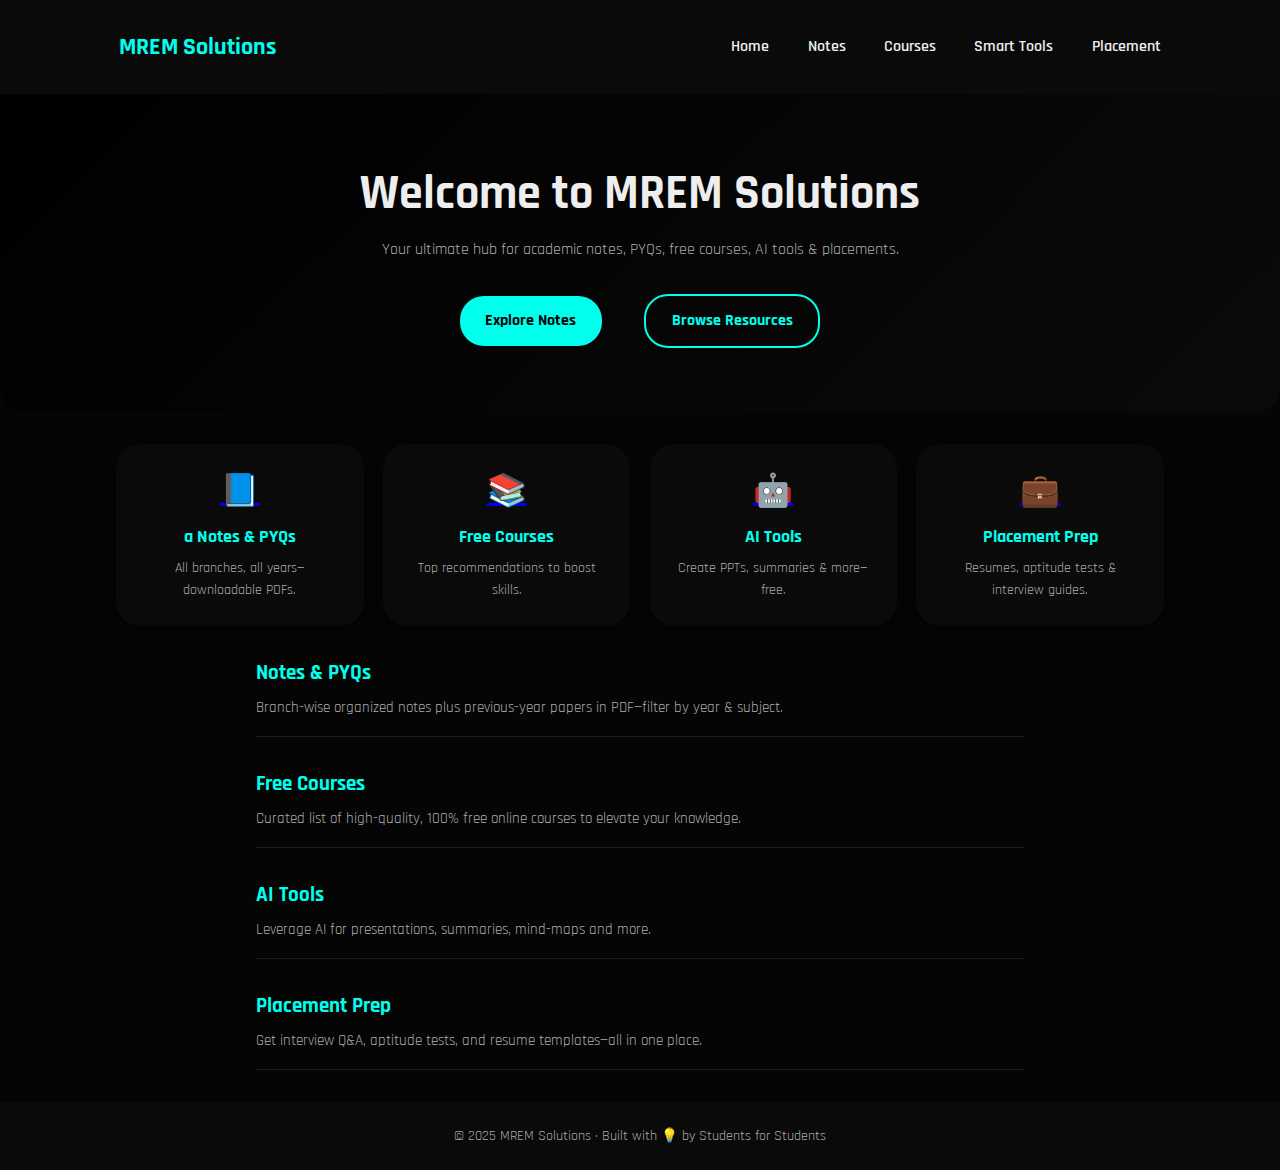
<file: index.html>
<!DOCTYPE html>
<html lang="en">
<head>
  <meta charset="UTF-8" />
  <meta name="viewport" content="width=device-width,initial-scale=1" />
  <title>MREM Solutions</title>
  <link rel="stylesheet" href="style.css" />
  <!-- Techy font -->
  <link rel="preconnect" href="https://fonts.googleapis.com" />
  <link rel="preconnect" href="https://fonts.gstatic.com" crossorigin />
  <link href="https://fonts.googleapis.com/css2?family=Rajdhani:wght@400;600;700;800&display=swap" rel="stylesheet" />
</head>
<body>
  <!-- NAVIGATION -->
  <nav class="nav">
    <div class="nav-container">
      <div class="nav-brand">MREM Solutions</div>
      <button class="nav-toggle" aria-label="Toggle menu">☰</button>
      <ul class="nav-menu">
        <li><a href="index.html"  class="active">Home</a></li>
        <li><a href="./pages/notes.html" >Notes</a></li>
        <li><a href="./pages/course.html">Courses</a></li>
        <li><a href="./pages/resources.html">Smart Tools</a></li>
        <li><a href="./pages/placement.html">Placement</a></li>
      </ul>
    </div>
  </nav>

  <!-- HERO -->
  <header class="hero">
    <div class="hero-content">
      <h1 class="hero-title">Welcome to MREM Solutions</h1>
      <p class="hero-sub">Your ultimate hub for academic notes, PYQs, free courses, AI tools & placements.</p>
      <div class="hero-cta">
        <a href="pages/notes.html" class="btn btn-primary">Explore Notes</a>
        <a href="pages/resources.html" class="btn btn-outline">Browse Resources</a>
      </div>
    </div>
  </header>

  <!-- SHORTCUT CARDS -->
 <section class="shortcuts">
    <div class="shortcut-card">
      <div class="icon"><a href="./pages/notes.html">📘</a> </div>
      <h3>a Notes & PYQs</h3>
      <p>All branches, all years—downloadable PDFs.</p>
    </div>
    <div class="shortcut-card">
      <div class="icon"><a href="./pages/course.html">📚</a></div>
      <h3>Free Courses</h3>
      <p>Top recommendations to boost skills.</p>
    </div>
    <div class="shortcut-card">
      <div class="icon"><a href="./pages/resources.html">🤖</a></div>
      <h3>AI Tools</h3>
      <p>Create PPTs, summaries & more—free.</p>
    </div>
    <div class="shortcut-card">
      <div class="icon"><a href="./pages/placement.html">💼</a></div>
      <h3>Placement Prep</h3>
      <p>Resumes, aptitude tests & interview guides.</p>
    </div>
  </section>

  <!-- WELCOME SECTIONS (PREVIEWS) -->
  <main class="previews">
    <section id="notes" class="preview">
      <h2>Notes & PYQs</h2>
      <p>Branch-wise organized notes plus previous-year papers in PDF—filter by year & subject.</p>
    </section>
    <section id="courses" class="preview">
      <h2>Free Courses</h2>
      <p>Curated list of high-quality, 100% free online courses to elevate your knowledge.</p>
    </section>
    <section id="ai-tools" class="preview">
      <h2>AI Tools</h2>
      <p>Leverage AI for presentations, summaries, mind-maps and more.</p>
    </section>
    <section id="placements" class="preview">
      <h2>Placement Prep</h2>
      <p>Get interview Q&A, aptitude tests, and resume templates—all in one place.</p>
    </section>
  </main>

  <!-- FOOTER -->
  <footer class="footer">
  <p>© 2025 MREM Solutions · Built with 💡 by Students for Students</p>
  </footer>

  <script>
    // simple mobile menu toggle
    const navToggle = document.querySelector('.nav-toggle');
    const navMenu = document.querySelector('.nav-menu');

    navToggle.addEventListener('click', () => {
      navMenu.classList.toggle('active');
    });

    // Optional: close menu when link is clicked (on mobile)
    document.querySelectorAll('.nav-menu a').forEach(link => {
      link.addEventListener('click', () => {
        navMenu.classList.remove('active');
      });
    });
  </script>
</body>
</html>
</file>
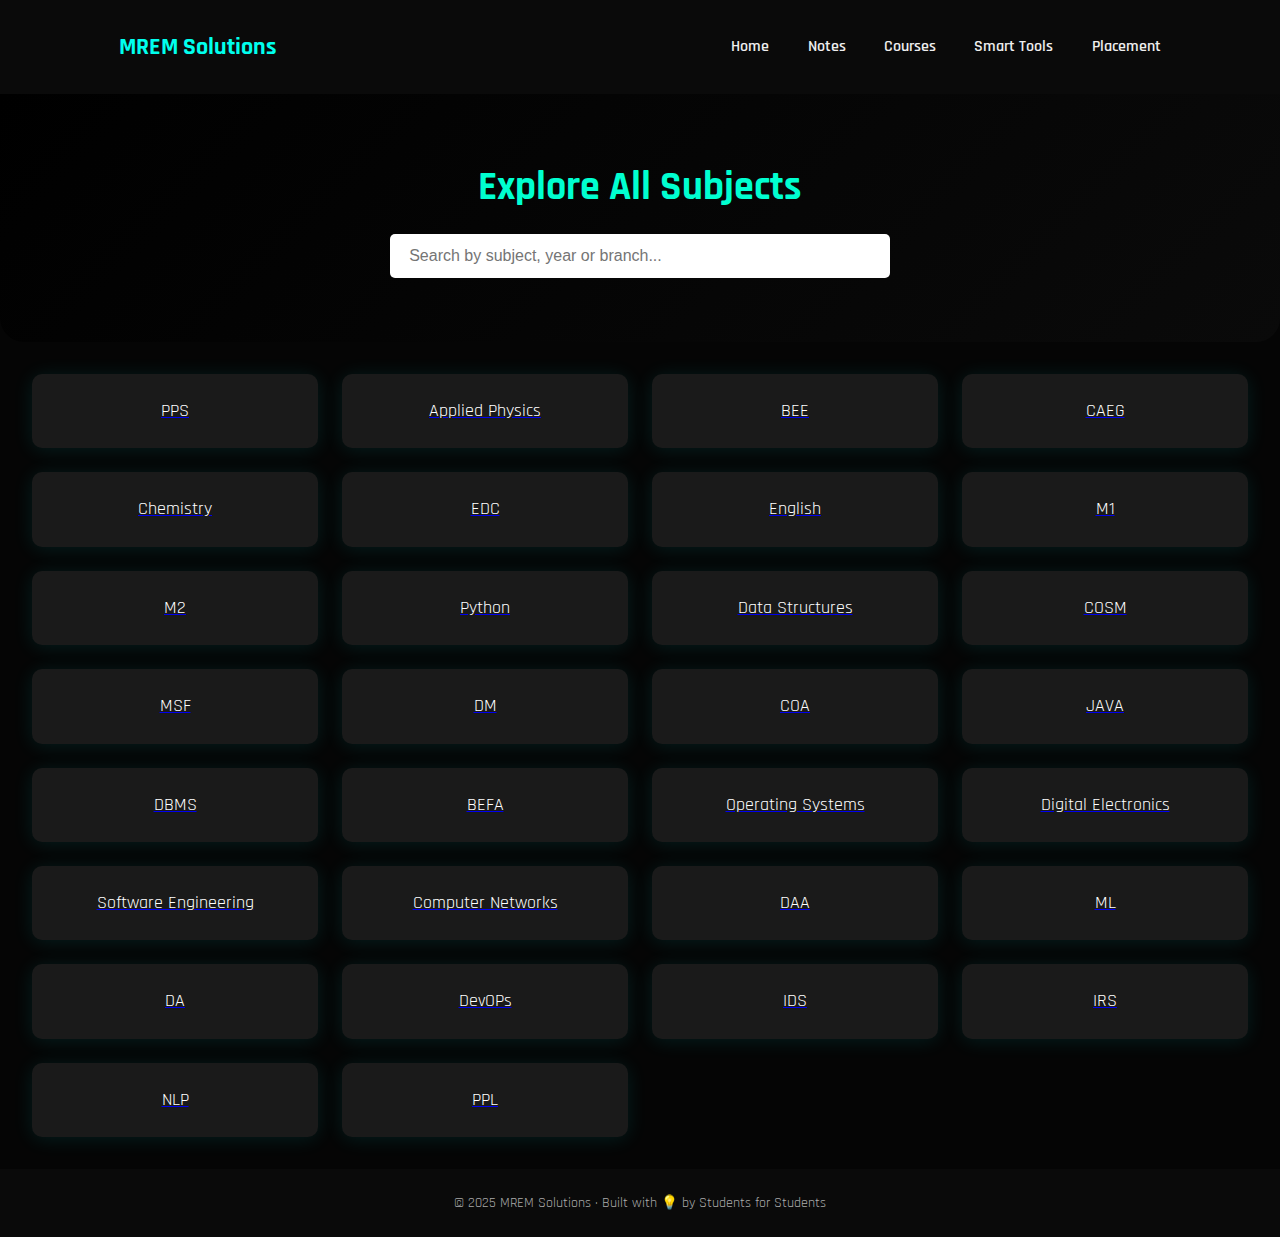
<file: pages/notes.html>
<!DOCTYPE html>
<html lang="en">
<head>
  <meta charset="UTF-8" />
  <meta name="viewport" content="width=device-width, initial-scale=1.0" />
  <title>MREM Solutions - Notes</title>
  <link rel="stylesheet" href="notes.css" />
  <link rel="stylesheet" href="../style.css">
  <link href="https://fonts.googleapis.com/css2?family=Rajdhani:wght@400;600&display=swap" rel="stylesheet">
</head>
<body>

  <nav class="nav">
    <div class="nav-container">
      <div class="nav-brand">MREM Solutions</div>
      <button class="nav-toggle" aria-label="Toggle menu">☰</button>
      <ul class="nav-menu">
        <li><a href="../index.html">Home</a></li>
        <li><a href="./notes.html"  class="active">Notes</a></li>
        <li><a href="./course.html">Courses</a></li>
        <li><a href="./resources.html">Smart Tools</a></li>
        <li><a href="./placement.html">Placement</a></li>
      </ul>
    </div>
  </nav>


  <section class="hero">
    <h1>Explore All Subjects</h1>
    <input type="text" id="searchBox" placeholder="Search by subject, year or branch..." />
  </section>

  <main class="notes-container" id="notesContainer">

    <!-- 1st year -->

    <a class="sub-btn" href="https://drive.google.com/drive/folders/1BoAfBEppYDRT-m0EFB0_ZRnwL7feYV76">
      <div class="note-card" data-keywords="cse 1st-year btech programming pps c">PPS</div> </a>

    <a class="sub-btn" href="https://drive.google.com/drive/folders/1LdUZ3nl5mlEUrNha4yfbQAiTg5OpJPSz?usp=drive_link"><div class="note-card" data-keywords="cse 1st-year btech appliedphysics physics ">Applied Physics</div> </a>

    <a class="sub-btn" href="https://drive.google.com/drive/folders/1Gwu8CdTR1uUmk1uaHRXAlIJLE4RSfjcE"><div class="note-card" data-keywords="cse 1st-year btech BEE "> BEE</div> </a>

    <a class="sub-btn" href="https://drive.google.com/drive/folders/10Q5toDMZYf7ONf_9GeAbQg_7mfp2gXtq">
    <div class="note-card" data-keywords="cse 1st-year btech caeg eg engineering drawing">CAEG</div></a>

    <a class="sub-btn" href="https://drive.google.com/drive/folders/1ipwjPsoHvM2bHtpFVe9PbCafntZvy8cJ"><div class="note-card" data-keywords="cse 1st-year btech Chemistry">Chemistry</div></a>

    <a class="sub-btn" href="https://drive.google.com/drive/folders/1xOfLTKpGDa1gepZ2LXjvxnN3Kxlqg1Zr"><div class="note-card" data-keywords="cse 1st-year btech edc">EDC</div></a>

    <a class="sub-btn" href="https://drive.google.com/drive/folders/1vb63QrErv2pa9s4iWkWSjKGbyGmlJRtM"><div class="note-card" data-keywords="cse 1st-year btech English">English</div></a>
    
    <a class="sub-btn" href="https://drive.google.com/drive/folders/13LSyBaLDNGHm_l4jAneI-t2c6DiNEp8g"><div class="note-card" data-keywords="cse 1st-year btech maths M1">M1</div></a>

    <a class="sub-btn" href="https://drive.google.com/drive/folders/11s_1Wb2F5lJ9XpvpdI68omGSBXCRhYd9"><div class="note-card" data-keywords="cse 1st-year btech maths M2">M2</div></a>

    <a class="sub-btn" href="https://drive.google.com/drive/folders/1BoAfBEppYDRT-m0EFB0_ZRnwL7feYV76"><div class="note-card" data-keywords="cse 1st-year btech programming python">Python</div></a>
  
    <!-- 2nd year -->

    <a class="sub-btn" href="https://drive.google.com/drive/folders/1diQub-n6PALdilhjPN9pNMbLSwnxdie0"><div class="note-card" data-keywords="cse 2nd-year data structures">Data Structures</div></a>

    <a class="sub-btn" href="https://drive.google.com/drive/folders/1Rhe-Loq9e7J4ZXZEjicL9VUQK99lS_1Q"><div class="note-card" data-keywords="cse 2nd-year cosm maths m3 m4">COSM</div></a>

    <a class="sub-btn" href="https://drive.google.com/drive/folders/1iKDBplJ3qAFAhVG4lasTAdUgtJYUZOKf"><div class="note-card" data-keywords="cse 2nd-year msf maths m3 m4">MSF</div></a>

    <a class="sub-btn" href="https://drive.google.com/drive/folders/1I9E_nZfV8t2OskS11Wq0u5YlJZEWORrs"><div class="note-card" data-keywords="cse 2nd-year dm maths descrete mathematics m3 m4">DM</div></a>

    <a class="sub-btn" href="https://drive.google.com/drive/folders/1z0q5epPYfsEcZbyfD65AKBhPjbItymIt"><div class="note-card" data-keywords="cse 2nd-year coa computer">COA</div></a>

    <a class="sub-btn" href="https://drive.google.com/drive/folders/1K7opDx8skR4vR23FJzOmS6Nb_mkzOZ9b"><div class="note-card" data-keywords="cse 2nd-year programming java oops">JAVA</div></a>

    <a class="sub-btn" href="https://drive.google.com/drive/folders/1A4vuI0nYir0BmoKzddyAFu0qqFUEHjxQ"><div class="note-card" data-keywords="cse 2nd-year database dbms sql">DBMS</div></a>

    <a class="sub-btn" href="https://drive.google.com/drive/folders/13VHlKoo_Lr58AWlvVU5sZn62mNeB4PXc"><div class="note-card" data-keywords="cse 2nd-year befa business economics financial accounts accounting">BEFA</div></a>
    
    <a class="sub-btn" href="https://drive.google.com/drive/folders/1pZEw4hfVTueH4ysxXDoBUDKC7pvDAi_j"><div class="note-card" data-keywords="cse 2nd-year Operating systems os">Operating Systems</div></a>

    <a class="sub-btn" href="https://drive.google.com/drive/folders/17ecLLrLnkB6A0_VHTuh--DrOmUtHFTa5"><div class="note-card" data-keywords="eee cse 2nd-year Electronics digital de">Digital Electronics</div></a>

    <a class="sub-btn" href="https://drive.google.com/drive/folders/1g6m3MgLVuDgpV2lrU8qjtg2gxPU5ZuSk"><div class="note-card" data-keywords="eee cse 2nd-year se software engineering">Software Engineering</div></a>

    <a class="sub-btn" href="https://drive.google.com/drive/folders/1GJC2z-aHuU4S6xKDHq0GMFxBNTAJ9-j1"><div class="note-card" data-keywords="cse csc 2nd-year computer cn networks">Computer Networks</div></a>

      <!-- 3rd year -->

      <a class="sub-btn" href="https://drive.google.com/drive/folders/1gpl5at7B0TJK1WJxRhxdMoicUJjJqhH5"><div class="note-card" data-keywords="cse 3rd-year daa design and analysis of algorithms">DAA</div></a>

    <a class="sub-btn" href="https://drive.google.com/drive/folders/1By7YuQeMTYRqObZob6gc7CKxcnWyno7S"><div class="note-card" data-keywords="cse 3rd-year ml machine learning">ML</div></a>

    <a class="sub-btn" href="https://drive.google.com/drive/folders/10_Nwfs7srNHcv4OcWOWLh_mvfIdmMN2W"><div class="note-card" data-keywords="cse 3rd-year da">DA</div></a>

    <a class="sub-btn" href="https://drive.google.com/drive/folders/15MZnF-0CRPK7IJtZqsxxIObTHxP0mZE-"><div class="note-card" data-keywords="cse 3rd-year devops">DevOPs</div></a>

    <a class="sub-btn" href="https://drive.google.com/drive/folders/1Z6NolQFayVy3jOunGNA9yyoxVgRy0L1K"><div class="note-card" data-keywords="cse 3rd-year ids">IDS</div></a>

    <a class="sub-btn" href="https://drive.google.com/drive/folders/1rBheJ9M3dlbKF_FQ0DVlJdvQ3oXoU5KS"><div class="note-card" data-keywords="cse 3rd-year irs">IRS</div></a>

    <a class="sub-btn" href="https://drive.google.com/drive/folders/1pEAxKYFYsQ3fQP9odcOcI4n0ffrpzRrC"><div class="note-card" data-keywords="cse 3rd-year nlp natural language proccess">NLP</div></a>

    <a class="sub-btn" href="https://drive.google.com/drive/folders/1FvzJdU_rBAnXAGhqiS08sbhVFpypLApr"><div class="note-card" data-keywords="cse 3rd-year ppl">PPL</div></a>

    <!-- 4th year -->

  </main>

<!-- FOOTER -->
<footer class="footer">
  <p>© 2025 MREM Solutions · Built with 💡 by Students for Students</p>
</footer>

  <script src="notes.js"></script>
</body>
</html>
</file>
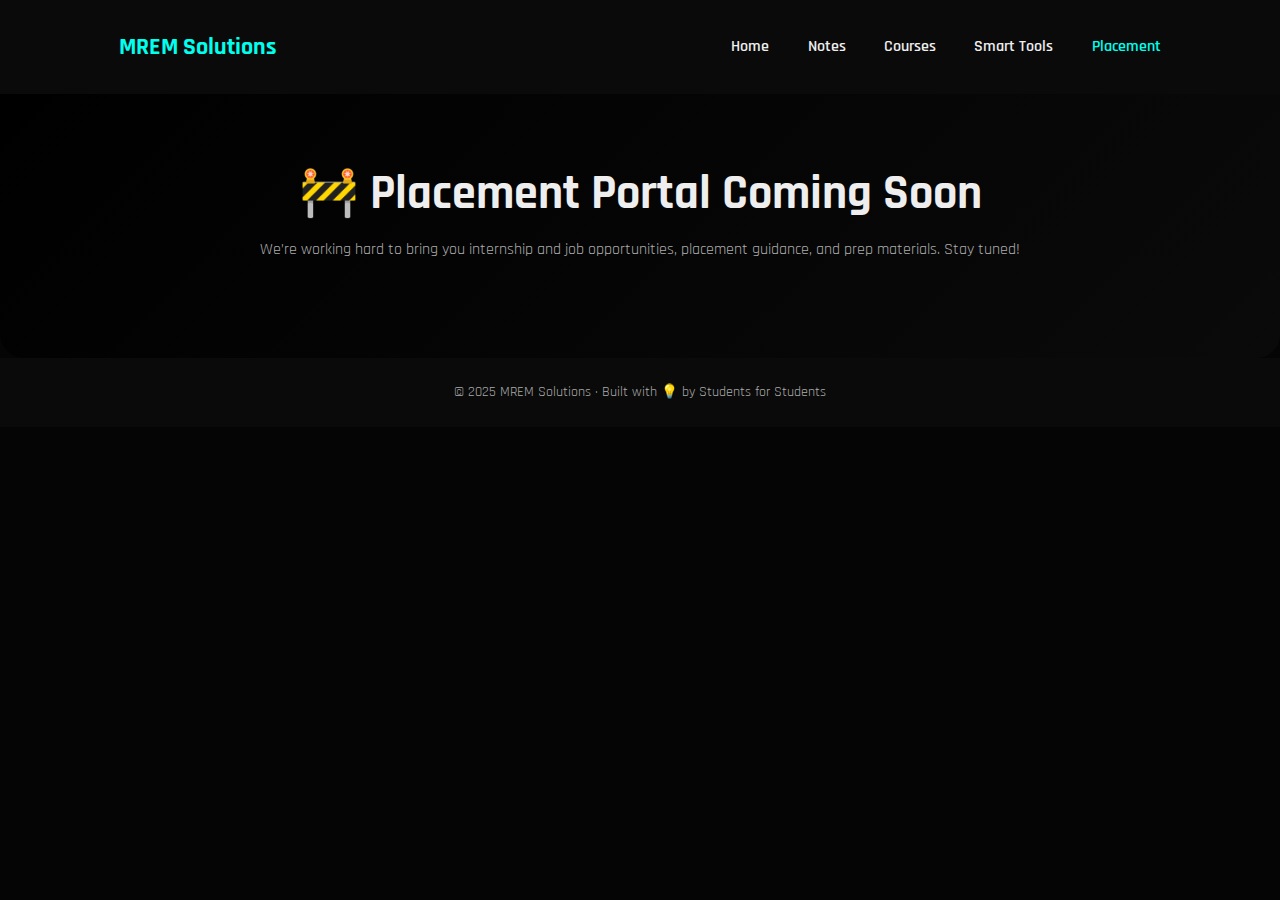
<file: pages/placement.html>
<!DOCTYPE html>
<html lang="en">
<head>
  <meta charset="UTF-8" />
  <meta name="viewport" content="width=device-width, initial-scale=1.0" />
  <title>MREM Solutions - Notes</title>
  <link rel="stylesheet" href="placement.css" />
  <link rel="stylesheet" href="../style.css">
  <link href="https://fonts.googleapis.com/css2?family=Rajdhani:wght@400;600&display=swap" rel="stylesheet">
</head>
<body>

  <nav class="nav">
    <div class="nav-container">
      <div class="nav-brand">MREM Solutions</div>
      <button class="nav-toggle" aria-label="Toggle menu">☰</button>
      <ul class="nav-menu">
        <li><a href="../index.html">Home</a></li>
        <li><a href="./notes.html" >Notes</a></li>
        <li><a href="./course.html">Courses</a></li>
        <li><a href="./resources.html">Smart Tools</a></li>
        <li><a href="./placement.html" class="active">Placement</a></li>
      </ul>
    </div>
  </nav>


  <!-- <section class="hero">
    <h1>Placements content will be added soon...</h1>
    <input type="text" id="searchBox" placeholder="Search by subject, year or branch..." />
  </section> -->


  <header class="hero under-construction">
    <div class="hero-content">
      <h1 class="hero-title">🚧 Placement Portal Coming Soon</h1>
      <p class="hero-sub">We’re working hard to bring you internship and job opportunities, placement guidance, and prep materials. Stay tuned!</p>
    </div>
  </header>
  


<!-- FOOTER -->
<footer class="footer">
  <p>© 2025 MREM Solutions · Built with 💡 by Students for Students</p>
</footer>

  <script src="placement.js"></script>
</body>
</html>
</file>
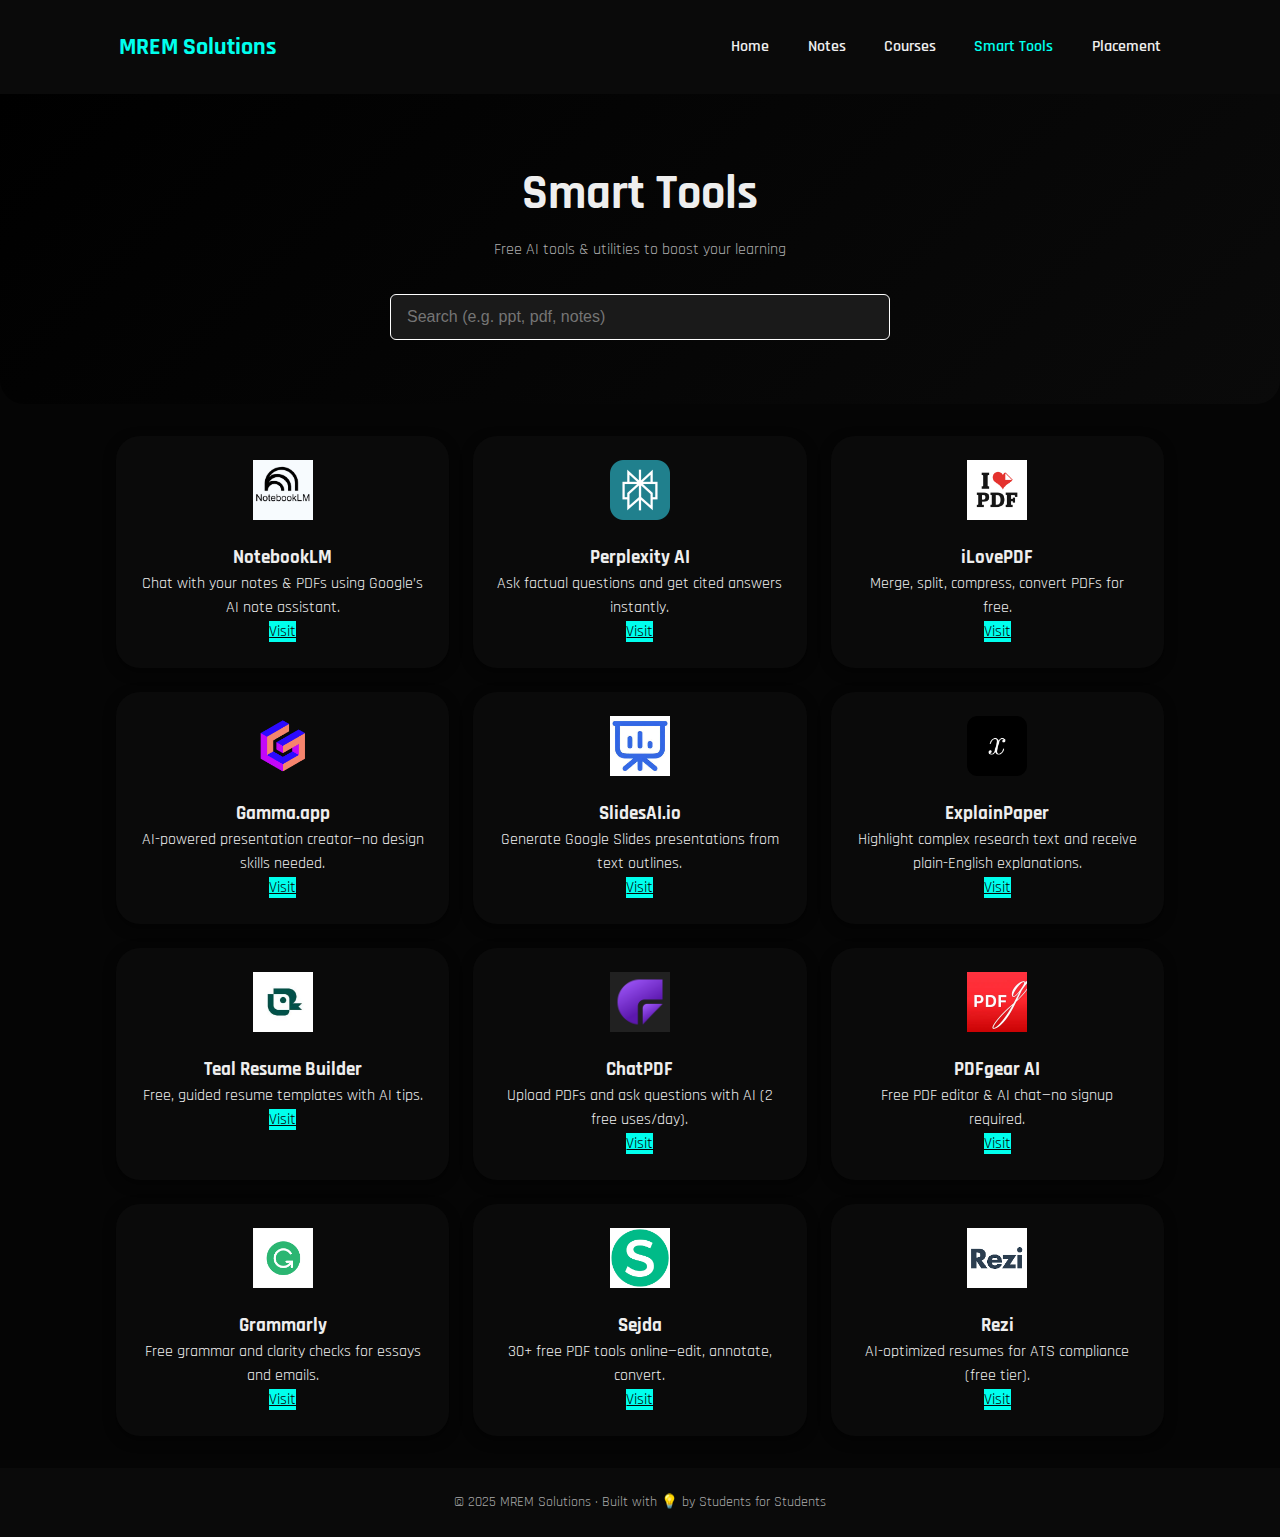
<file: pages/resources.html>
<!DOCTYPE html>
<html lang="en">
<head>
  <meta charset="UTF-8" />
  <meta name="viewport" content="width=device-width,initial-scale=1" />
  <title>Smart Resources | MREM Solutions</title>
  <link rel="stylesheet" href="../style.css" />           <!-- Base styles -->
  <link rel="stylesheet" href="./resources.css" />       <!-- Page-specific styles -->
  <link rel="preconnect" href="https://fonts.googleapis.com" />
  <link rel="preconnect" href="https://fonts.gstatic.com" crossorigin />
  <link href="https://fonts.googleapis.com/css2?family=Rajdhani:wght@400;600;700;800&display=swap" rel="stylesheet" />
</head>
<body>
  <!-- NAVIGATION -->
  <nav class="nav">
    <div class="nav-container">
      <div class="nav-brand">MREM Solutions</div>
      <button class="nav-toggle" aria-label="toggle menu">☰</button>
      <ul class="nav-menu">
        <li><a href="../index.html">Home</a></li>
        <li><a href="notes.html">Notes</a></li>
        <li><a href="course.html">Courses</a></li>
        <li><a href="resources.html" class="active">Smart Tools</a></li>
        <li><a href="placement.html">Placement</a></li>
      </ul>
    </div>
  </nav>

  <!-- HERO -->
  <header class="hero">
    <div class="hero-content">
      <h1 class="hero-title">Smart Tools</h1>
      <p class="hero-sub">Free AI tools & utilities to boost your learning</p>
      <div class="search-wrapper">
        <input type="text" id="searchInput" placeholder="Search (e.g. ppt, pdf, notes)" />
      </div>
    </div>
  </header>

  <!-- TOOLS GRID -->
  <main class="tools-grid" id="toolsGrid">
    <!-- Study & Research -->
    <div class="tool-card" data-keywords="notes research ai notebooklm">
      <img src="../assets/logos/notebooklm.png" alt="NotebookLM logo" class="tool-logo" />
      <h3>NotebookLM</h3>
      <p>Chat with your notes & PDFs using Google’s AI note assistant.</p>
      <a href="https://notebooklm.google" target="_blank" class="btn btn-primary">Visit</a>
    </div>

    <div class="tool-card" data-keywords="research search perplexity ai">
      <img src="../assets/logos/perplexity.png"  alt="Perplexity AI logo" class="tool-logo" />
      <h3>Perplexity AI</h3>
      <p>Ask factual questions and get cited answers instantly.</p>
      <a href="https://perplexity.ai" target="_blank" class="btn btn-primary">Visit</a>
    </div>

    <div class="tool-card" data-keywords="pdf merge split ilovepdf">
      <img src="../assets/logos/iLovePDF.jpg" alt="iLovePDF logo" class="tool-logo" />
      <h3>iLovePDF</h3>
      <p>Merge, split, compress, convert PDFs for free.</p>
      <a href="https://www.ilovepdf.com" target="_blank" class="btn btn-primary">Visit</a>
    </div>

    <div class="tool-card" data-keywords="presentation gamma ppt slides design">
      <img src="../assets/logos/gammaai.png" alt="Gamma.app logo" class="tool-logo" />
      <h3>Gamma.app</h3>
      <p>AI-powered presentation creator—no design skills needed.</p>
      <a href="https://gamma.app" target="_blank" class="btn btn-primary">Visit</a>
    </div>

    <div class="tool-card" data-keywords="ppt slides slidesai presentation">
      <img src="../assets/logos/slidesai.png" alt="SlidesAI logo" class="tool-logo" />
      <h3>SlidesAI.io</h3>
      <p>Generate Google Slides presentations from text outlines.</p>
      <a href="https://slidesai.io" target="_blank" class="btn btn-primary">Visit</a>
    </div>

    <div class="tool-card" data-keywords="paper explain explainpaper " >
      <img src="../assets/logos/explainpaper.webp" alt="ExplainPaper logo" class="tool-logo" />
      <h3>ExplainPaper</h3>
      <p>Highlight complex research text and receive plain-English explanations.</p>
      <a href="https://explainpaper.com" target="_blank" class="btn btn-primary">Visit</a>
    </div>

    <div class="tool-card" data-keywords="resume teal">
      <img src="../assets/logos/teal.jpg" alt="Teal Resume Builder logo" class="tool-logo" />
      <h3>Teal Resume Builder</h3>
      <p>Free, guided resume templates with AI tips.</p>
      <a href="https://www.tealhq.com" target="_blank" class="btn btn-primary">Visit</a>
    </div>

    <div class="tool-card" data-keywords="pdf chat chatpdf">
      <img src="../assets/logos/chatpdf.png" alt="ChatPDF logo" class="tool-logo" />
      <h3>ChatPDF</h3>
      <p>Upload PDFs and ask questions with AI (2 free uses/day).</p>
      <a href="https://www.chatpdf.com" target="_blank" class="btn btn-primary">Visit</a>
    </div>

    <div class="tool-card" data-keywords="pdf ai pdfgear edit chat">
      <img src="../assets/logos/pdfgear.webp " alt="PDFgear logo" class="tool-logo" />
      <h3>PDFgear AI</h3>
      <p>Free PDF editor & AI chat—no signup required.</p>
      <a href="https://pdfgear.com" target="_blank" class="btn btn-primary">Visit</a>
    </div>

    <div class="tool-card" data-keywords="writing grammar grammarly">
      <img src="../assets/logos/grammarly.png" alt="Grammarly logo" class="tool-logo" />
      <h3>Grammarly</h3>
      <p>Free grammar and clarity checks for essays and emails.</p>
      <a href="https://grammarly.com" target="_blank" class="btn btn-primary">Visit</a>
    </div>


    <div class="tool-card" data-keywords="pdf edit sejda">
      <img src="../assets/logos/sejda.png" alt="Sejda logo" class="tool-logo" />
      <h3>Sejda</h3>
      <p>30+ free PDF tools online—edit, annotate, convert.</p>
      <a href="https://www.sejda.com" target="_blank" class="btn btn-primary">Visit</a>
    </div>

    <div class="tool-card" data-keywords="resume rezi">
      <img src="../assets/logos/rezi.png" alt="Rezi logo" class="tool-logo" />
      <h3>Rezi</h3>
      <p>AI-optimized resumes for ATS compliance (free tier).</p>
      <a href="https://rezi.ai" target="_blank" class="btn btn-primary">Visit</a>
    </div>
  </main>

  <!-- FOOTER -->
  <footer class="footer">
    <p>© 2025 MREM Solutions · Built with 💡 by Students for Students</p>
  </footer>

  <script src="resources.js"></script>
</body>
</html>
</file>
<file: style.css>
:root {
  --bg-dark: #0a0a0a;
  --bg-darker: #050505;
  --text-light: #eee;
  --text-secondary: #aaa;
  --accent: #00ffed;
  --radius: 1.5rem;
  --gap: 1.2rem;
  --transition: 0.3s ease;
}

* {
  margin: 0; padding: 0; box-sizing: border-box;
}

body {
  font-family: 'Rajdhani', sans-serif;
  background: var(--bg-darker);
  color: var(--text-light);
  line-height: 1.5;
}

/* NAVIGATION */
.nav {
  background: var(--bg-dark);
  position: sticky; top: 0; z-index: 100;
}
.nav-container {
  display: flex; align-items: center; justify-content: space-between;
  max-width: 1080px; margin: auto; padding: var(--gap);
}
.nav-brand {
  font-size: 1.5rem; font-weight: 800; color: var(--accent);
}
.nav-toggle {
  font-size: 1.5rem; background: none; border: none; color: var(--text-light);
  display: block; cursor: pointer;
}
.nav-menu {
  list-style: none;
  display: none;
}
.nav-menu.active {
  display: block; margin-top: var(--gap);
}
.nav-menu li + li {
  margin-top: var(--gap);
}
.nav-menu a {
  text-decoration: none; color: var(--text-light);
  font-weight: 600; font-size: 1rem;
}

/* Add this below .nav-menu styles */
.nav-menu {
  list-style: none;
  display: none;
  flex-direction: column;
  position: absolute;
  top: 100%; /* just below navbar */
  right: 0;
  background: var(--bg-dark);
  width: 100%;
  padding: 1rem 0;
  box-shadow: 0 4px 10px rgba(0,0,0,0.4);
  z-index: 99;
}

.nav-menu li {
  text-align: center;
  padding: 0.5rem 0;
}

/* Show menu when active */
.nav-menu.active {
  display: flex;
}


/* HERO */
.hero {
  background: linear-gradient(135deg, #000, var(--bg-dark));
  text-align: center; padding: 4rem 1rem;
  border-bottom-left-radius: var(--radius);
  border-bottom-right-radius: var(--radius);
}
.hero-title {
  font-size: 2rem; font-weight: 800; margin-bottom: 0.5rem;
}
.hero-sub {
  font-size: 1rem; color: var(--text-secondary); margin-bottom: 2rem;
}
.hero-cta .btn {
  display: inline-block; margin: 0 var(--gap);
  padding: 0.8rem 1.6rem; border-radius: var(--radius);
  font-weight: 700; text-decoration: none; transition: var(--transition);
}
.btn-primary {
  background: var(--accent); color: var(--bg-darker);
}
.btn-primary:hover {
  transform: translateY(-3px);
  box-shadow: 0 8px 16px rgba(0,255,237,0.4);
}
.btn-outline {
  border: 2px solid var(--accent); color: var(--accent);
  background: transparent;
}
.btn-outline:hover {
  background: var(--accent); color: var(--bg-darker);
}

/* SHORTCUT CARDS */
.shortcuts {
  display: grid;
  grid-template-columns: 1fr;
  gap: var(--gap);
  max-width: 1080px;
  margin: 2rem auto;
  padding: 0 1rem;
}
.shortcut-card {
  background: var(--bg-dark);
  border-radius: var(--radius);
  padding: 1.5rem;
  text-align: center;
  box-shadow: 0 4px 12px rgba(0,0,0,0.5);
  transition: var(--transition);
}
.shortcut-card:hover {
  transform: translateY(-5px);
  box-shadow: 0 8px 24px rgba(0,0,0,0.7);
}
.shortcut-card .icon {
  font-size: 2rem; margin-bottom: 0.5rem;
}
.shortcut-card h3 {
  font-size: 1.1rem; margin-bottom: 0.5rem;
  color: var(--accent);
}
.shortcut-card p {
  font-size: 0.9rem; color: var(--text-secondary);
}

/* PREVIEWS */
.previews {
  max-width: 800px; margin: 2rem auto; padding: 0 1rem;
}
.preview {
  margin-bottom: 2rem;
  padding-bottom: 1rem;
  border-bottom: 1px solid rgba(255,255,255,0.1);
}
.preview h2 {
  font-size: 1.3rem; font-weight: 700; margin-bottom: 0.5rem;
  color: var(--accent);
}
.preview p {
  font-size: 0.95rem; color: var(--text-secondary);
}

/* FOOTER */
.footer {
  background: var(--bg-dark);
  text-align: center; padding: 1.5rem 1rem;
  font-size: 0.85rem; color: var(--text-secondary);
}

/* MEDIA QUERIES */
@media (min-width: 600px) {
  .nav-toggle { display: none; }
  .nav-menu { display: flex; gap: var(--gap); }
  .nav-menu li + li { margin-top: 0; }
  .hero-title { font-size: 2.5rem; }
  .shortcuts { grid-template-columns: repeat(2,1fr); }
}
@media (min-width: 900px) {
  .shortcuts { grid-template-columns: repeat(4,1fr); }
  .hero-title { font-size: 3rem; }
}

@media (max-width: 600px) {
  .hero-cta {
    display: flex;
    flex-direction: column;
    gap: 1rem;
  }

  .hero-cta .btn {
    margin: 0 auto;
    width: 80%;
  }
}

@media (min-width: 600px) {
  .nav-toggle {
    display: none;
  }

  .nav-menu {
    display: flex !important; /* Always visible */
    position: static;
    flex-direction: row;
    background: none;
    box-shadow: none;
    width: auto;
    margin-top: 0;
  }

  .nav-menu li {
    padding: 0;
  }

  .nav-menu li + li {
    margin-left: var(--gap);
    margin-top: 0;
  }
}
</file>
<file: pages/notes.css>
body {
  margin: 0;
  font-family: 'Rajdhani', sans-serif;
  background-color: #0f0f0f;
  color: #fff;
}

/* Navbar styles */
.navbar {
  display: flex;
  justify-content: space-between;
  align-items: center;
  background-color: #0b0b0b;
  color: #00ffe5;
  padding: 1rem 2rem;
  position: relative;
  z-index: 1000;
}

.logo {
  font-family: 'Orbitron', sans-serif;
  font-size: 1.4rem;
  font-weight: bold;
}


/* Desktop Nav */
.nav-links {
  list-style: none;
  display: flex;
  gap: 2rem;
}

.nav-links li a {
  color: #ffffff;
  text-decoration: none;
  font-family: 'Orbitron', sans-serif;
  font-size: 1rem;
  transition: color 0.3s ease;
}

.nav-links li a:hover,
.nav-links li a.active {
  color: #00ffe5;
  border-bottom: 2px solid #00ffe5;
}

/* Hamburger for mobile */
.hamburger {
  display: none;
  background: none;
  color: #00ffe5;
  border: none;
  font-size: 1.8rem;
  cursor: pointer;
}

/* Responsive - mobile nav */
@media screen and (max-width: 768px) {
  .hamburger {
    display: block;
  }

  .nav-links {
    flex-direction: column;
    background-color: #111;
    position: absolute;
    top: 100%;
    left: 0;
    width: 100%;
    display: none;
    padding: 1rem;
    gap: 1rem;
  }

  .nav-links.show {
    display: flex;
  }
}

.hero {
  text-align: center;
  padding: 2rem 1rem;
}

.hero h1 {
  font-size: 2.5rem;
  color: #00ffd0;
}

#searchBox {
  margin-top: 1rem;
  padding: 0.8rem 1.2rem;
  width: 90%;
  max-width: 500px;
  border: none;
  border-radius: 5px;
  font-size: 1rem;
  outline: none;
}

.notes-container {
  display: grid;
  grid-template-columns: repeat(auto-fit, minmax(250px, 1fr));
  gap: 1.5rem;
  padding: 2rem;
}

.note-card {
  background-color: #1a1a1a;
  padding: 1.5rem;
  border-radius: 10px;
  box-shadow: 0 2px 20px rgba(0, 255, 255, 0.1);
  text-align: center;
  font-size: 1.1rem;
  color: #fff;
  transition: transform 0.3s ease;
  cursor: pointer;
}

.note-card:hover {
  transform: translateY(-5px);
  box-shadow: 0 4px 25px rgba(0, 255, 255, 0.25);
}

/* FOOTER */
.footer {
  background: var(--bg-dark);
  text-align: center; padding: 1.5rem 1rem;
  font-size: 0.85rem; color: var(--text-secondary);
}

@media (max-width: 600px) {
  .hero h1 {
    font-size: 1.8rem;
  }
  .note-card {
    font-size: 1rem;
    padding: 1rem;
  }
}
</file>
<file: pages/placement.css>
* Desktop Nav */
.nav {
  background: var(--bg-dark);
  position: sticky; top: 0; z-index: 100;
}
.nav-container {
  max-width: 1080px; margin: auto;
  display: flex; align-items: center; justify-content: space-between;
  padding: var(--gap);
}
.nav-brand { font-size: 1.5rem; font-weight: 800; color: var(--accent); }
.nav-toggle {
  font-size: 1.5rem; background: none; border: none; color: var(--text-light);
  display: none; cursor: pointer;
}
.nav-menu {
  list-style: none; display: flex; gap: var(--gap);
}
.nav-menu a {
  text-decoration: none; color: var(--text-light); font-weight: 600;
}
.nav-menu a.active,
.nav-menu a:hover { color: var(--accent); }

@media (max-width: 768px) {
  .nav-toggle { display: block; }
  .nav-menu {
    display: none; position: absolute; top: 64px; right: 0;
    background: var(--bg-dark); flex-direction: column;
    width: 100%; text-align: center; padding: var(--gap) 0;
  }
  .nav-menu.show { display: flex; }
}




/* FOOTER */
.footer {
  background: var(--bg-dark);
  text-align: center; padding: 1.5rem 1rem;
  font-size: 0.85rem; color: var(--text-secondary);
}
</file>
<file: pages/resources.css>
.tools-grid {
  display: grid;
  grid-template-columns: repeat(auto-fill, minmax(250px, 1fr));
  gap: 1.5rem;
  padding: 2rem 1rem;
  max-width: 1080px;
  margin: auto;
}

.tool-card {
  background: var(--bg-dark);
  border-radius: var(--radius);
  padding: 1.5rem;
  text-align: center;
  box-shadow: 0 4px 12px rgba(0,0,0,0.5);
  transition: transform var(--transition), box-shadow var(--transition);
}

.tool-card:hover {
  transform: translateY(-5px);
  box-shadow: 0 8px 24px rgba(0,0,0,0.7);
}

.tool-logo {
  width: 60px;
  height: 60px;
  object-fit: contain;
  margin-bottom: 1rem;
}

.search-wrapper {
  display: flex;
  justify-content: center;
  margin-top: 1.5rem;
}

#searchInput {
  width: 90%;
  max-width: 500px;
  padding: 0.8rem 1rem;
  border-radius: 6px;
  border: none;
  font-size: 1rem;
  outline: none;
  background: #1a1d23;
  color: #eee;
  background-color: #1a1a1a;
  color: #fff;
  border: 1px solid #fff;
}

.nav {
  background: var(--bg-dark);
  position: sticky; top: 0; z-index: 100;
}
.nav-container {
  max-width: 1080px; margin: auto;
  display: flex; align-items: center; justify-content: space-between;
  padding: var(--gap);
}
.nav-brand { font-size: 1.5rem; font-weight: 800; color: var(--accent); }
.nav-toggle {
  font-size: 1.5rem; background: none; border: none; color: var(--text-light);
  display: none; cursor: pointer;
}
.nav-menu {
  list-style: none; display: flex; gap: var(--gap);
}
.nav-menu a {
  text-decoration: none; color: var(--text-light); font-weight: 600;
}
.nav-menu a.active,
.nav-menu a:hover { color: var(--accent); }

@media (max-width: 768px) {
  .nav-toggle { display: block; }
  .nav-menu {
    display: none; position: absolute; top: 64px; right: 0;
    background: var(--bg-dark); flex-direction: column;
    width: 100%; text-align: center; padding: var(--gap) 0;
  }
  .nav-menu.show { display: flex; }
}
</file>
